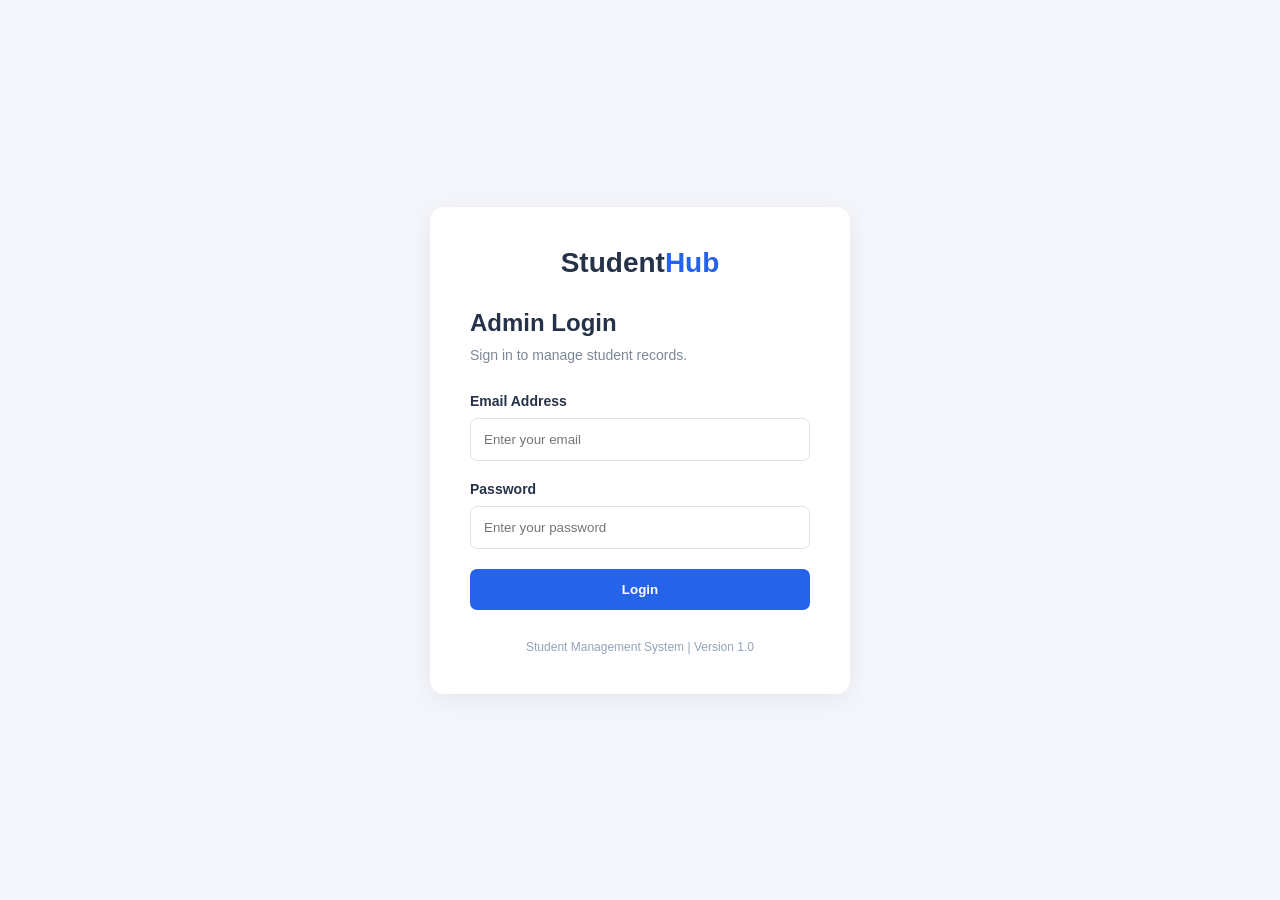
<file: frontend/index.html>
<!DOCTYPE html>
<html lang="en">

<head>
    <meta charset="UTF-8">
    <meta name="viewport" content="width=device-width, initial-scale=1.0">

    <title>Student Management System</title>

    <link rel="stylesheet" href="css/style.css">
</head>

<body>

    <div class="app-container">

        <!-- Sidebar -->
        <aside class="sidebar">

            <div class="logo">
                <h2>Student<span>Hub</span></h2>
            </div>

            <nav>
                <a href="#" class="nav-link active">
                    Dashboard
                </a>

                <a href="#students" class="nav-link">
                    Students
                </a>

                <a href="#registration" class="nav-link">
                    Registration
                </a>
            </nav>

            <div class="sidebar-footer">
                <p>Student Management System</p>
                <small>Version 1.0</small>
            </div>

        </aside>


        <!-- Main Content -->
        <main class="main-content">

            <!-- Header -->
            <header class="top-header">

                <div>
                    <h1>Dashboard</h1>
                    <p>Welcome to Student Management System</p>
                </div>

                <div class="header-actions">

                    <button class="primary-btn" id="addStudentBtn">
                        + Add Student
                    </button>

                    <button class="close-btn" id="logoutBtn">
                        Logout
                    </button>

                </div>

            </header>


            <!-- Statistics -->
            <section class="stats-container">

                <div class="stat-card">
                    <p>Total Students</p>
                    <h2 id="totalStudents">0</h2>
                </div>

                <div class="stat-card">
                    <p>Male Students</p>
                    <h2 id="maleStudents">0</h2>
                </div>

                <div class="stat-card">
                    <p>Female Students</p>
                    <h2 id="femaleStudents">0</h2>
                </div>

            </section>


            <!-- Registration Form -->
            <section class="form-section" id="registration">

                <div class="section-header">
                    <h2>Register Student</h2>
                    <button id="closeFormBtn" class="close-btn">
                        Close
                    </button>
                </div>

                <form id="studentForm">

                    <input type="hidden" id="studentId">

                    <div class="form-grid">

                        <div class="form-group">
                            <label>Full Name</label>
                            <input
                                type="text"
                                id="fullName"
                                placeholder="Enter full name"
                                required
                            >
                        </div>

                        <div class="form-group">
                            <label>Email Address</label>
                            <input
                                type="email"
                                id="email"
                                placeholder="Enter email"
                                required
                            >
                        </div>

                        <div class="form-group">
                            <label>Phone Number</label>
                            <input
                                type="tel"
                                id="phone"
                                placeholder="Enter phone number"
                            >
                        </div>

                        <div class="form-group">
                            <label>Gender</label>
                            <select id="gender" required>
                                <option value="">Select Gender</option>
                                <option value="Male">Male</option>
                                <option value="Female">Female</option>
                                <option value="Other">Other</option>
                            </select>
                        </div>

                        <div class="form-group full-width">
                            <label>Course</label>
                            <input
                                type="text"
                                id="course"
                                placeholder="Enter course"
                                required
                            >
                        </div>

                    </div>

                    <button type="submit" class="primary-btn">
                        Save Student
                    </button>

                </form>

            </section>


            <!-- Student Table -->
            <section class="table-section" id="students">

                <div class="section-header">

                    <div>
                        <h2>Student Records</h2>
                        <p>Manage registered students</p>
                    </div>

                    <input
                        type="search"
                        id="searchInput"
                        placeholder="Search students..."
                    >

                </div>


                <div class="table-wrapper">

                    <table>

                        <thead>
                            <tr>
                                <th>ID</th>
                                <th>Full Name</th>
                                <th>Email</th>
                                <th>Phone</th>
                                <th>Gender</th>
                                <th>Course</th>
                                <th>Actions</th>
                            </tr>
                        </thead>

                        <tbody id="studentTableBody">
                        </tbody>

                    </table>

                </div>

            </section>

        </main>

    </div>

    <script src="js/app.js"></script>

</body>
</html>
</file>
<file: frontend/css/style.css>
/* General Settings */
* {
    margin: 0;
    padding: 0;
    box-sizing: border-box;
}

body {
    font-family: Arial, sans-serif;
    background: #f4f6fb;
    color: #263247;
}

button,
input,
select {
    font: inherit;
}

button {
    cursor: pointer;
}

/* Main Layout */
.app-container {
    display: flex;
    min-height: 100vh;
}

/* Sidebar */
.sidebar {
    width: 250px;
    background: #17243a;
    color: white;
    padding: 25px 20px;
    display: flex;
    flex-direction: column;
}

.logo {
    margin-bottom: 45px;
}

.logo h2 {
    font-size: 25px;
}

.logo span {
    color: #60a5fa;
}

.sidebar nav {
    display: flex;
    flex-direction: column;
    gap: 12px;
}

.nav-link {
    color: #cbd5e1;
    text-decoration: none;
    padding: 14px;
    border-radius: 8px;
    transition: 0.2s;
}

.nav-link:hover,
.nav-link.active {
    background: #2d405e;
    color: white;
}

.sidebar-footer {
    margin-top: auto;
    color: #aab6c8;
    font-size: 13px;
    line-height: 1.8;
}

/* Main Content */
.main-content {
    flex: 1;
    padding: 35px;
    min-width: 0;
}

.top-header {
    display: flex;
    justify-content: space-between;
    align-items: center;
    gap: 20px;
    margin-bottom: 30px;
}

.top-header h1 {
    font-size: 28px;
    margin-bottom: 8px;
}

.top-header p,
.section-header p {
    color: #7b8798;
    font-size: 14px;
}

/* Buttons */
.primary-btn {
    background: #2563eb;
    color: white;
    border: none;
    border-radius: 8px;
    padding: 12px 20px;
    font-weight: bold;
}

.primary-btn:hover {
    background: #1d4ed8;
}

.close-btn {
    border: none;
    background: #e9edf4;
    padding: 9px 14px;
    border-radius: 6px;
}

/* Statistics */
.stats-container {
    display: grid;
    grid-template-columns: repeat(3, 1fr);
    gap: 20px;
    margin-bottom: 30px;
}

.stat-card {
    background: white;
    padding: 25px;
    border-radius: 12px;
    box-shadow: 0 3px 12px rgba(0, 0, 0, 0.04);
}

.stat-card p {
    color: #7b8798;
    margin-bottom: 15px;
}

.stat-card h2 {
    font-size: 30px;
    color: #2563eb;
}

/* Sections */
.form-section,
.table-section {
    background: white;
    border-radius: 12px;
    padding: 25px;
    margin-bottom: 25px;
    box-shadow: 0 3px 12px rgba(0, 0, 0, 0.04);
}

.form-section {
    display: none;
}

.form-section.show {
    display: block;
}

.section-header {
    display: flex;
    justify-content: space-between;
    align-items: center;
    gap: 15px;
    margin-bottom: 25px;
}

.section-header h2 {
    font-size: 20px;
    margin-bottom: 7px;
}

/* Form */
.form-grid {
    display: grid;
    grid-template-columns: repeat(2, 1fr);
    gap: 20px;
    margin-bottom: 22px;
}

.form-group {
    display: flex;
    flex-direction: column;
    gap: 9px;
}

.form-group label {
    font-size: 14px;
    font-weight: bold;
}

.form-group input,
.form-group select,
#searchInput {
    width: 100%;
    padding: 12px;
    border: 1px solid #dce2eb;
    border-radius: 7px;
    outline: none;
}

.form-group input:focus,
.form-group select:focus,
#searchInput:focus {
    border-color: #2563eb;
}

.full-width {
    grid-column: 1 / -1;
}

/* Table */
.table-wrapper {
    width: 100%;
    overflow-x: auto;
}

table {
    width: 100%;
    border-collapse: collapse;
    min-width: 750px;
}

th,
td {
    text-align: left;
    padding: 16px 12px;
    border-bottom: 1px solid #edf0f5;
    font-size: 14px;
}

th {
    background: #f8faff;
    color: #64748b;
}

.action-btn {
    padding: 7px 10px;
    border: none;
    border-radius: 5px;
    margin-right: 5px;
}

.edit-btn {
    background: #dbeafe;
    color: #1d4ed8;
}

.delete-btn {
    background: #fee2e2;
    color: #dc2626;
}

.empty-message {
    text-align: center;
    color: #7b8798;
    padding: 30px;
}

/* Responsive Design */
@media (max-width: 900px) {
    .sidebar {
        width: 200px;
    }

    .main-content {
        padding: 22px;
    }
}

@media (max-width: 650px) {
    .app-container {
        flex-direction: column;
    }

    .sidebar {
        width: 100%;
        padding: 15px;
    }

    .logo {
        margin-bottom: 15px;
    }

    .sidebar nav {
        flex-direction: row;
        flex-wrap: wrap;
    }

    .sidebar-footer {
        display: none;
    }

    .main-content {
        padding: 18px;
    }

    .top-header {
        align-items: flex-start;
        flex-direction: column;
    }

    .stats-container {
        grid-template-columns: 1fr;
    }

    .form-grid {
        grid-template-columns: 1fr;
    }

    .section-header {
        align-items: flex-start;
        flex-direction: column;
    }

    #searchInput {
        max-width: 100%;
    }
}

/*Login Css*/

.header-actions {
    display: flex;
    align-items: center;
    gap: 12px;
}

@media (max-width: 650px) {
    .header-actions {
        flex-wrap: wrap;
    }
}
</file>
<file: frontend/css/login.css>
* {
    margin: 0;
    padding: 0;
    box-sizing: border-box;
}

body {
    font-family: Arial, sans-serif;
    background: #f4f6fb;
    color: #263247;
}

.login-container {
    min-height: 100vh;
    display: flex;
    justify-content: center;
    align-items: center;
    padding: 20px;
}

.login-card {
    width: 100%;
    max-width: 420px;
    background: white;
    padding: 40px;
    border-radius: 14px;
    box-shadow: 0 5px 25px rgba(0, 0, 0, 0.07);
}

.login-card h1 {
    text-align: center;
    font-size: 28px;
    margin-bottom: 30px;
}

.login-card h1 span {
    color: #2563eb;
}

.login-card h2 {
    margin-bottom: 10px;
}

.login-card > p {
    color: #7b8798;
    font-size: 14px;
    margin-bottom: 30px;
}

.form-group {
    margin-bottom: 20px;
}

.form-group label {
    display: block;
    font-size: 14px;
    font-weight: bold;
    margin-bottom: 9px;
}

.form-group input {
    width: 100%;
    padding: 13px;
    border: 1px solid #dce2eb;
    border-radius: 7px;
    outline: none;
}

.form-group input:focus {
    border-color: #2563eb;
}

#loginButton {
    width: 100%;
    padding: 13px;
    background: #2563eb;
    color: white;
    border: none;
    border-radius: 7px;
    font-weight: bold;
    cursor: pointer;
}

#loginButton:hover {
    background: #1d4ed8;
}

#errorMessage {
    color: #dc2626;
    font-size: 13px;
    margin-top: 15px;
}

.login-footer {
    text-align: center;
    color: #94a3b8;
    font-size: 12px;
    margin-top: 30px;
}
</file>
